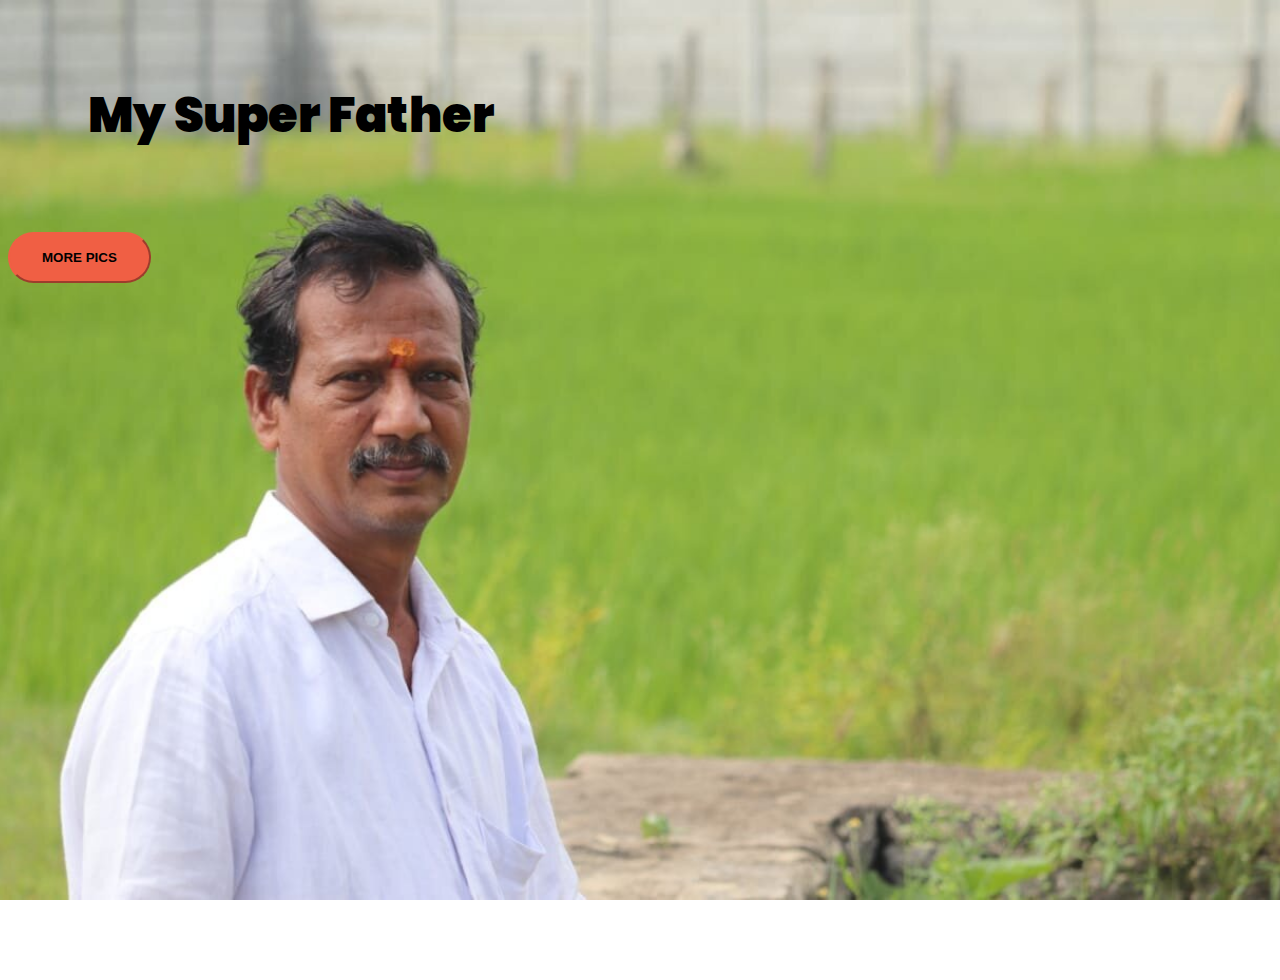
<file: index.html>
<!doctype html>
	<html>
	<head>
	 <title>Bootstrap</title>
		
		<meta name="viewport" content="width=device-width, initial-scale=1, shrink-to-fit=no">
	
	  <link href="https://cdn.jsdelivr.net/npm/bootstrap@5.0.1/dist/css/bootstrap.min.css" rel="stylesheet" integrity="sha384-+0n0xVW2eSR5OomGNYDnhzAbDsOXxcvSN1TPprVMTNDbiYZCxYbOOl7+AMvyTG2x" crossorigin="anonymous">

	  <link rel="preconnect" href="https://fonts.gstatic.com">
      <link href="https://fonts.googleapis.com/css2?family=Poppins:wght@100&display=swap" rel="stylesheet">

      <link rel="stylesheet" type="text/css" href="style3.css">
	</head>

	<body>
	

 <div class="container d-flex justify-content-end h-100">
 	<div class="row">
      <header class="text-center col-12">
        <h1 class="text-uppercase"><strong>My Super Father</strong></h1>
      </header>
      <section class="text-center col-12">
        <a href="index1.html"> <button class="btn btn-primary btn-xl"><strong>More Pics</strong></button></a>
      </section>
     </div>
 </div>



    <!--   <a href="Fatherpics.html"><strong><h2>More Pics</h2></strong></a>
 -->
  

<script src="https://cdn.jsdelivr.net/npm/bootstrap@5.0.1/dist/js/bootstrap.bundle.min.js" integrity="sha384-gtEjrD/SeCtmISkJkNUaaKMoLD0//ElJ19smozuHV6z3Iehds+3Ulb9Bn9Plx0x4" crossorigin="anonymous"></script>

	</body>
	
	</html>
</file>
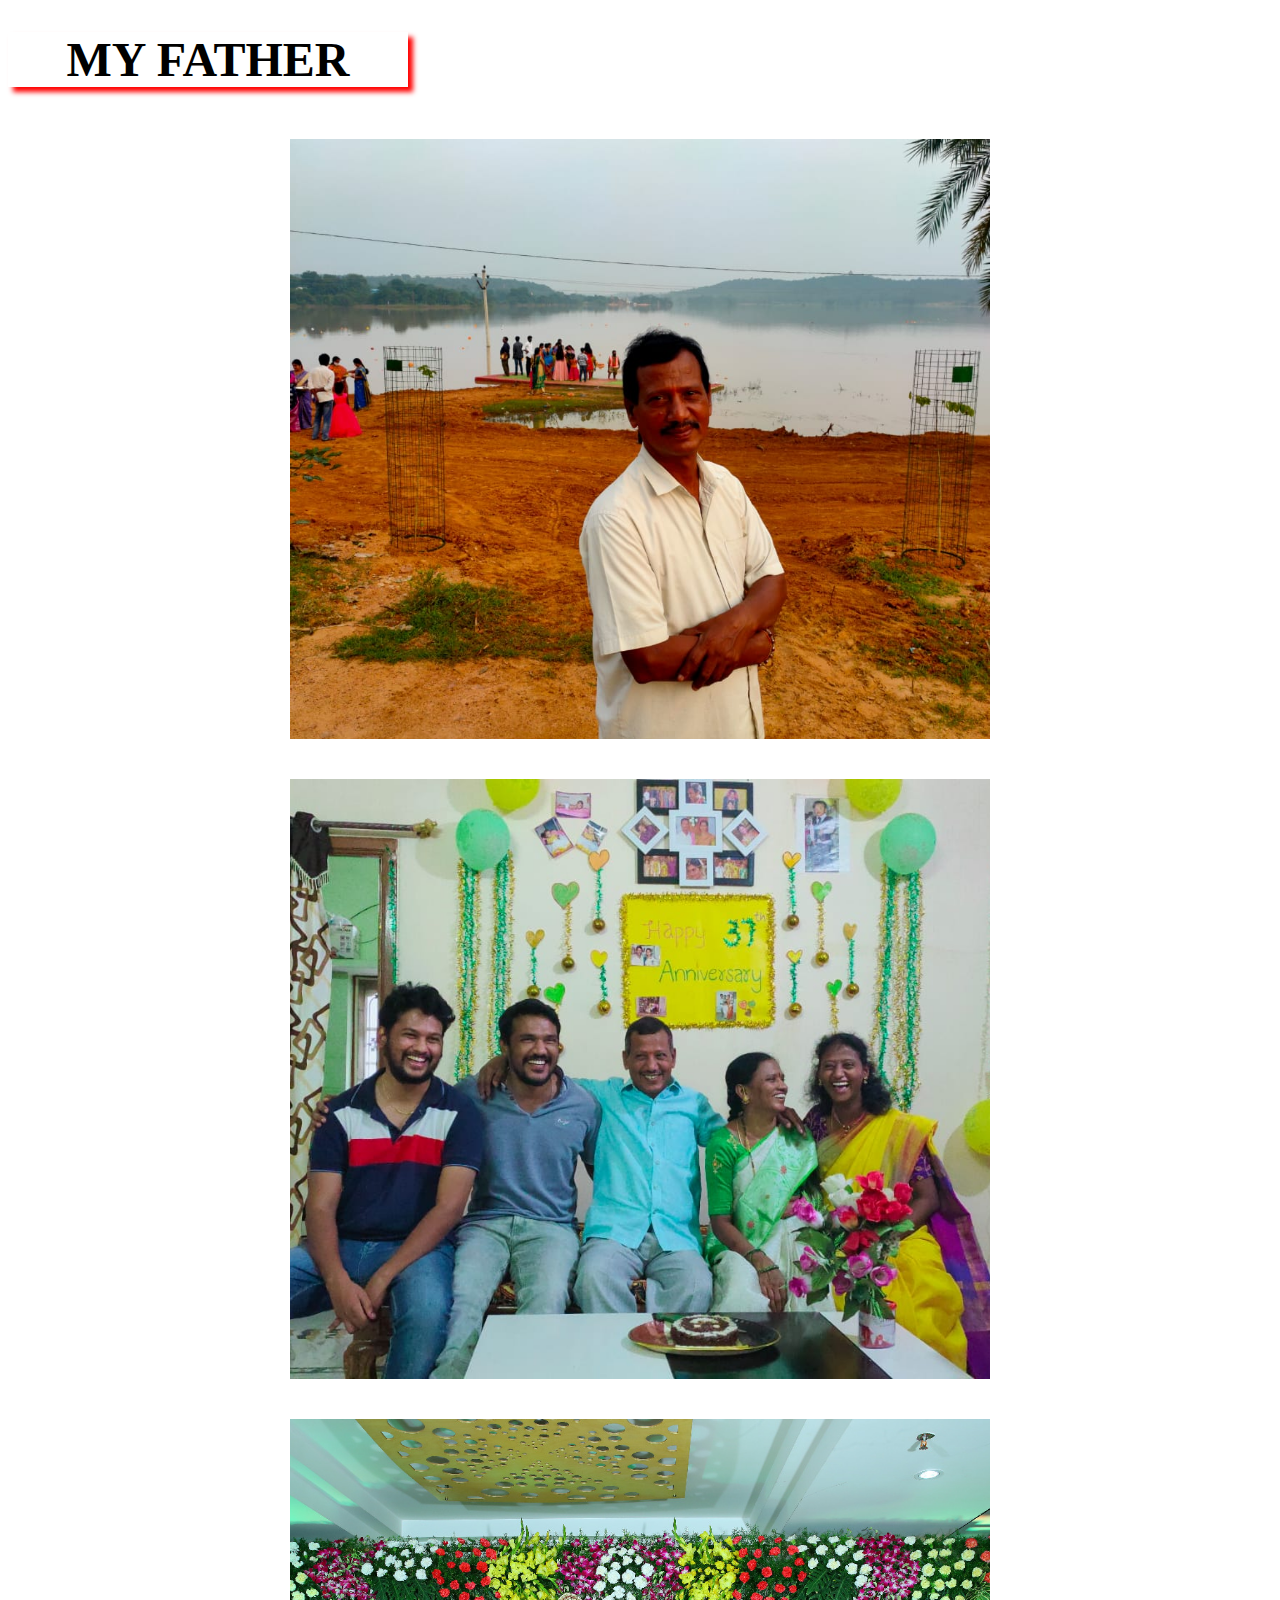
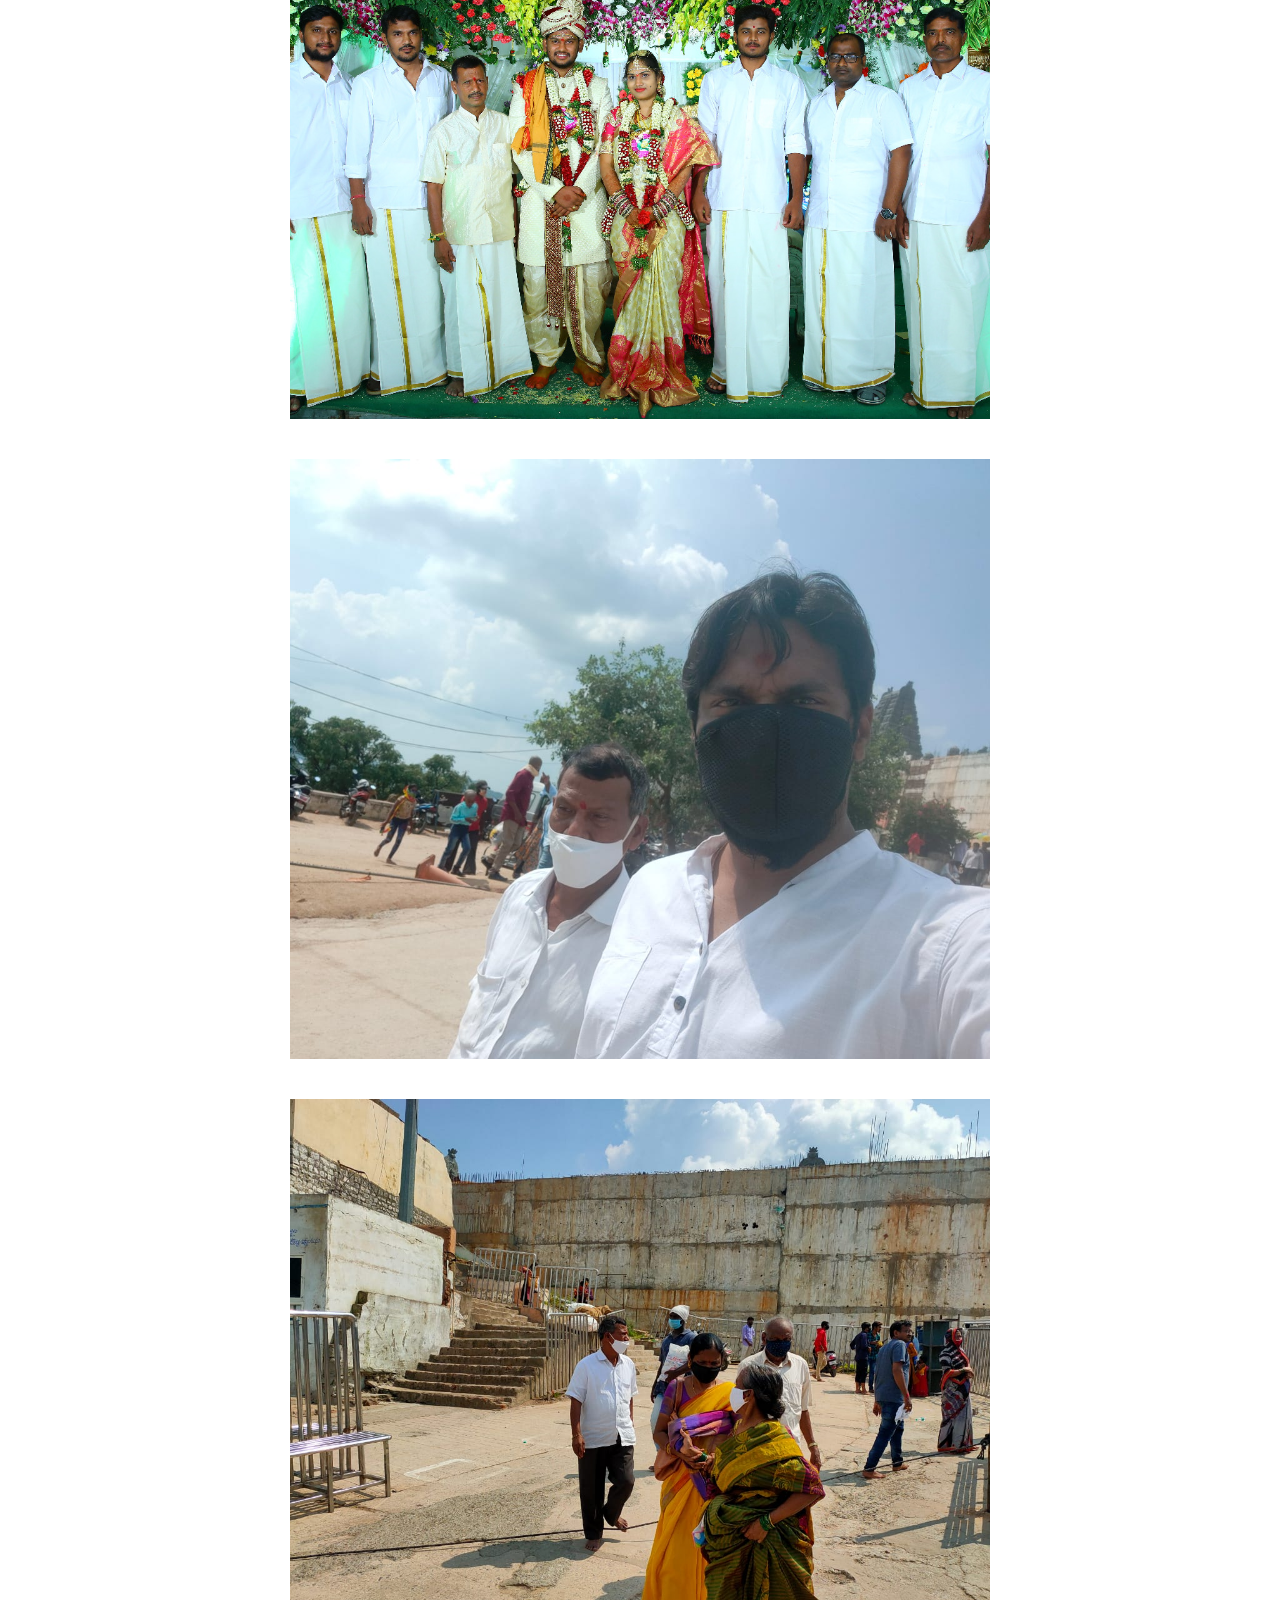
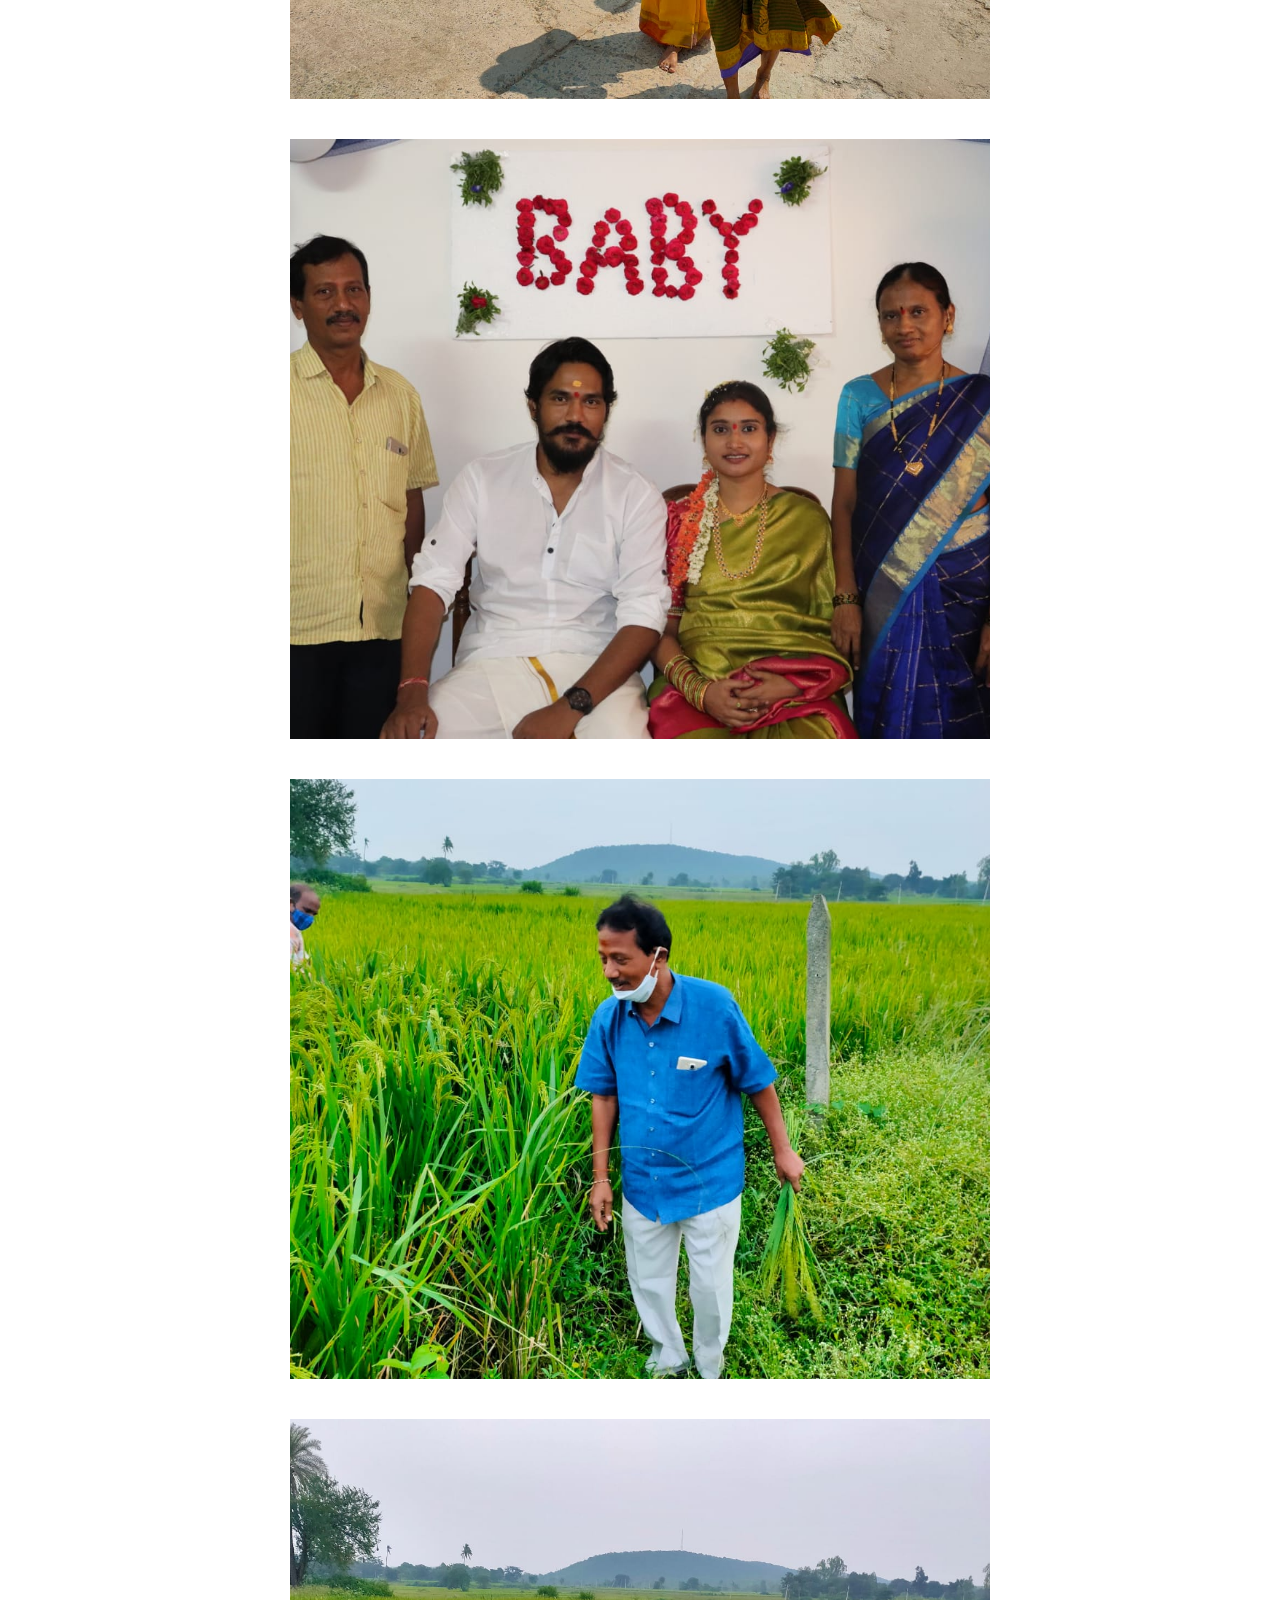
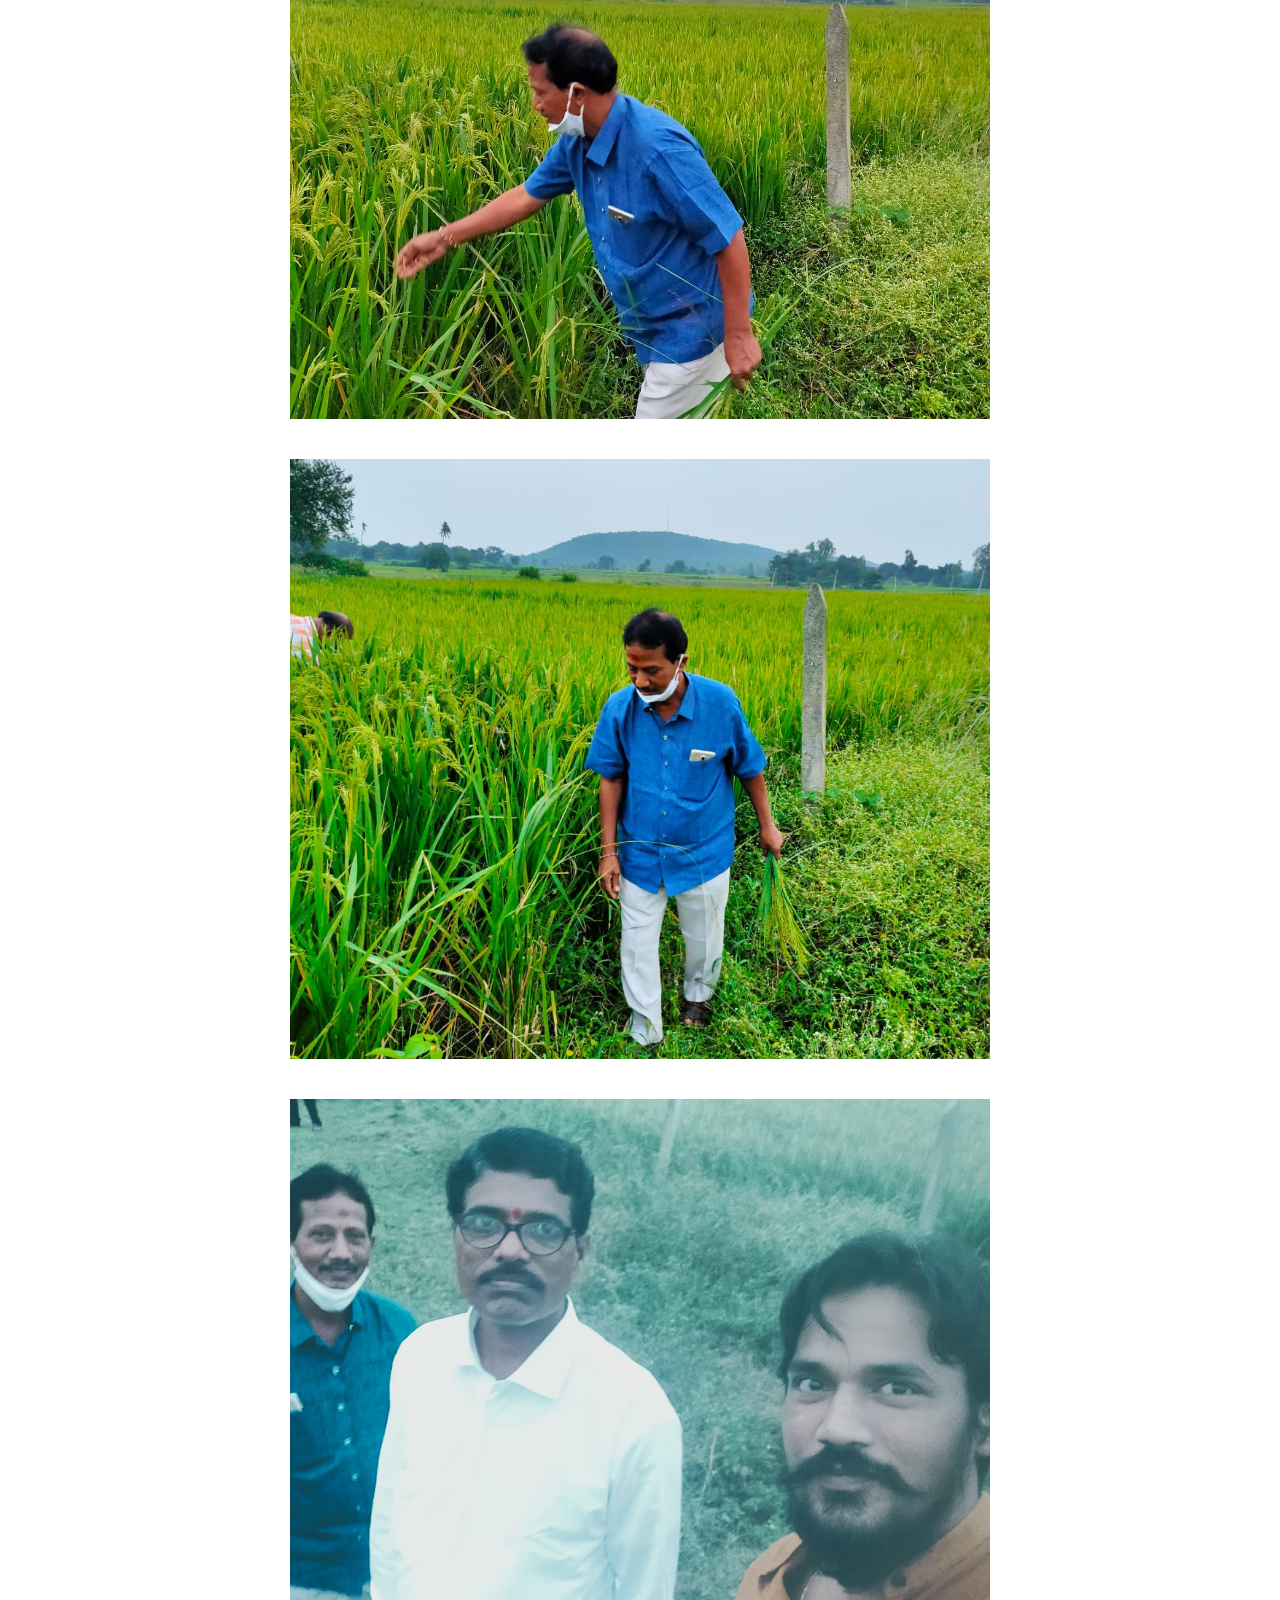
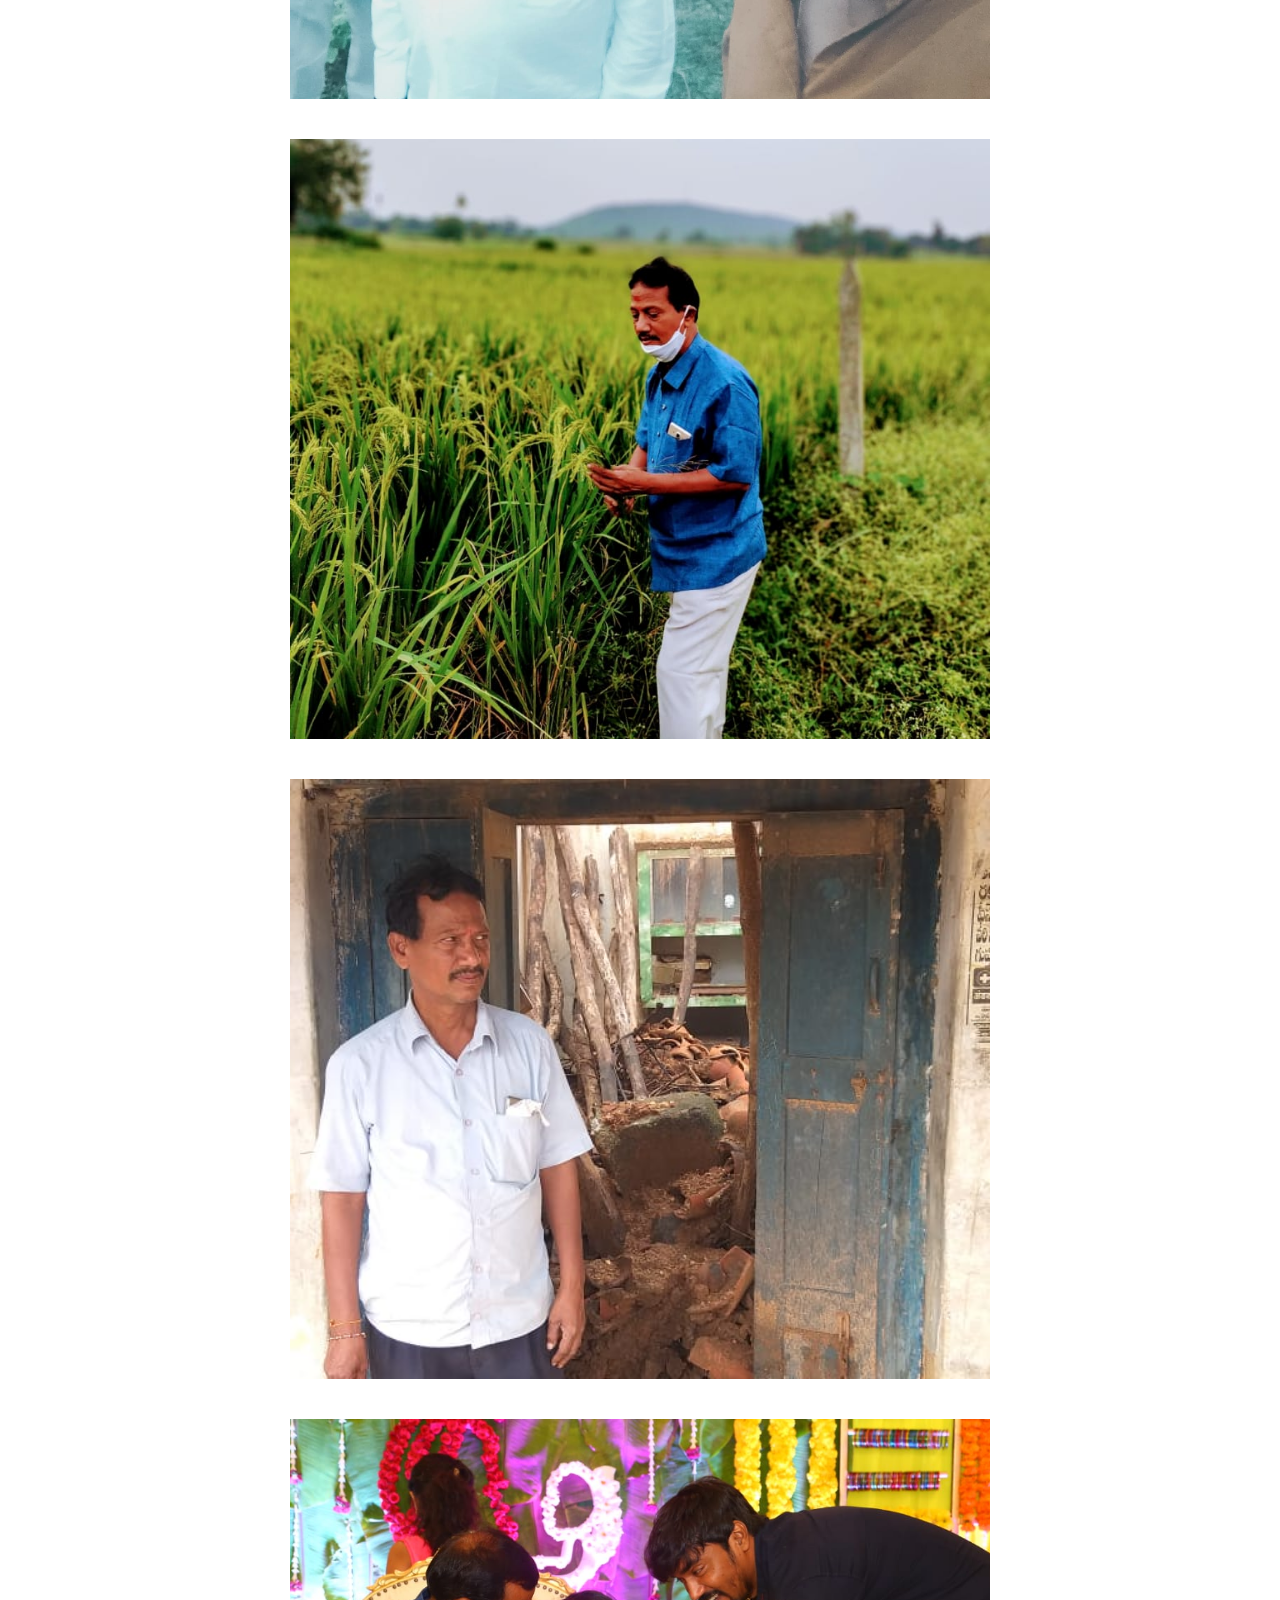
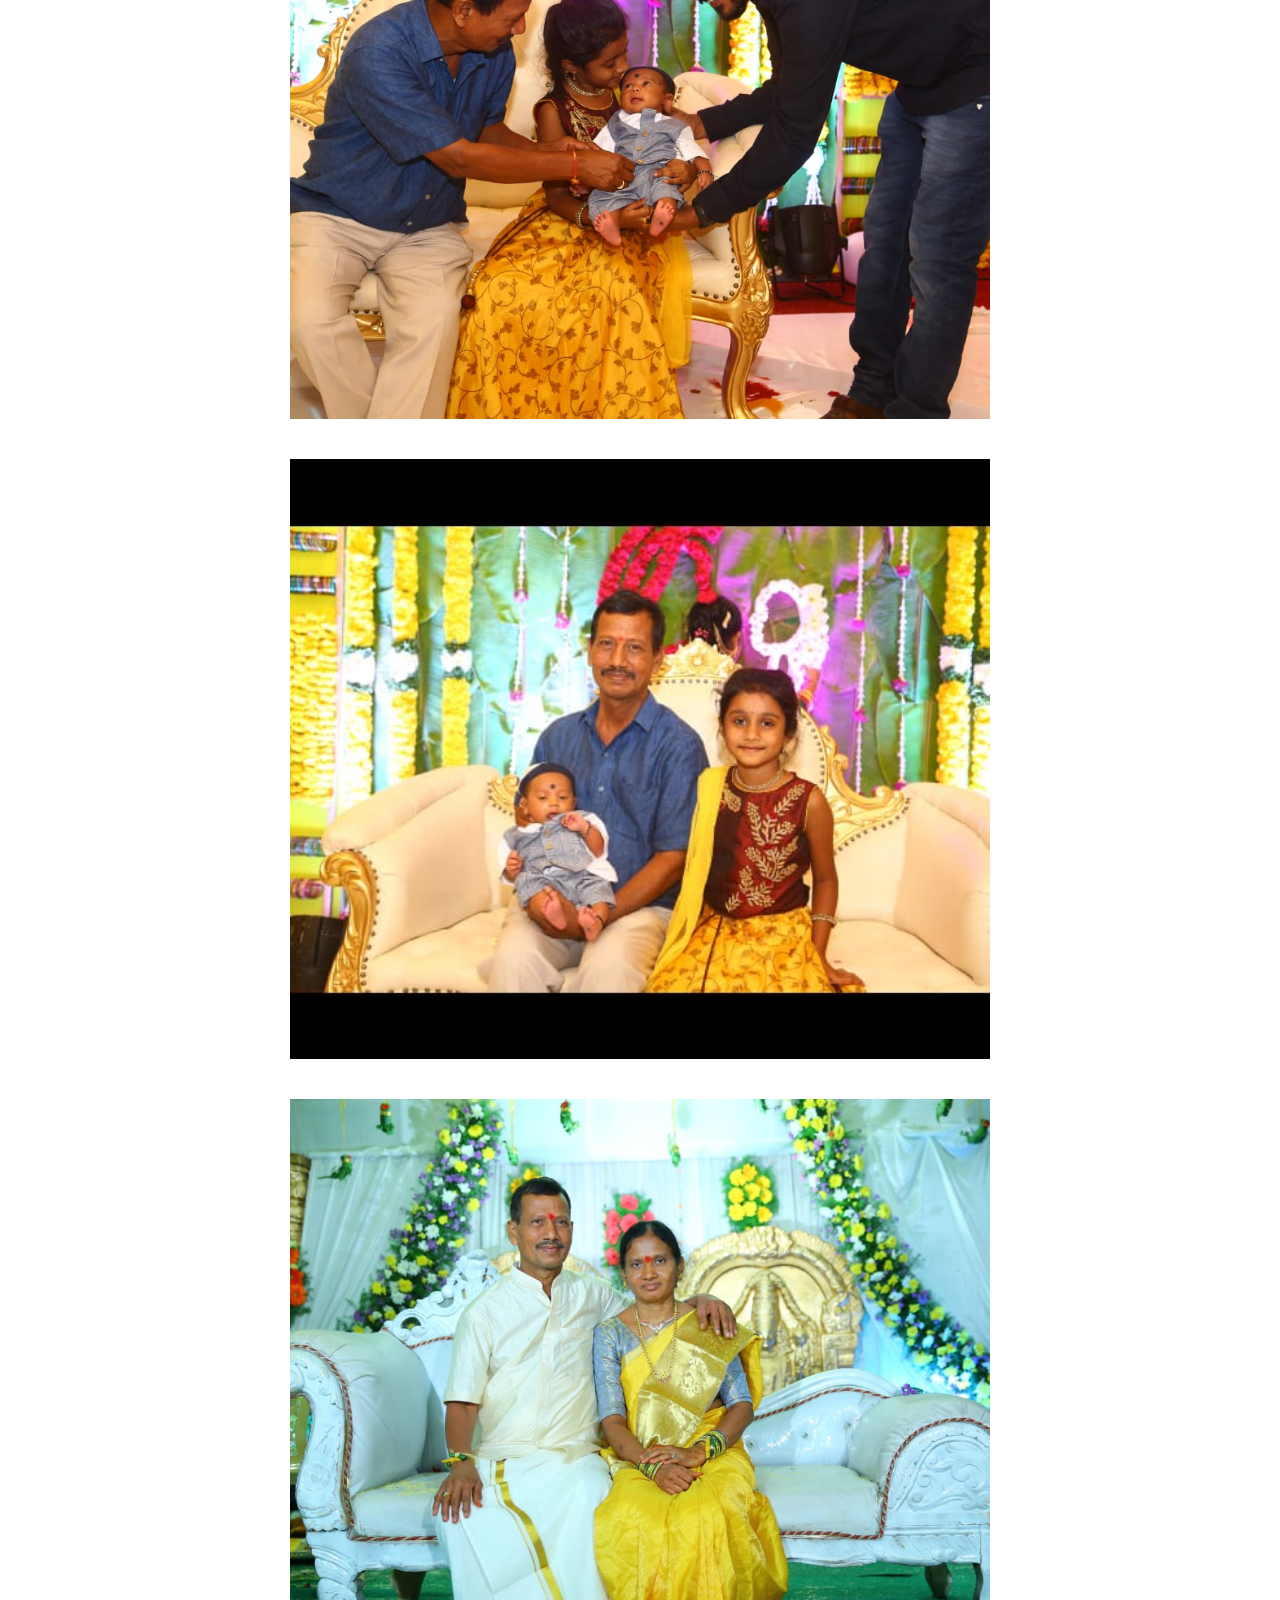
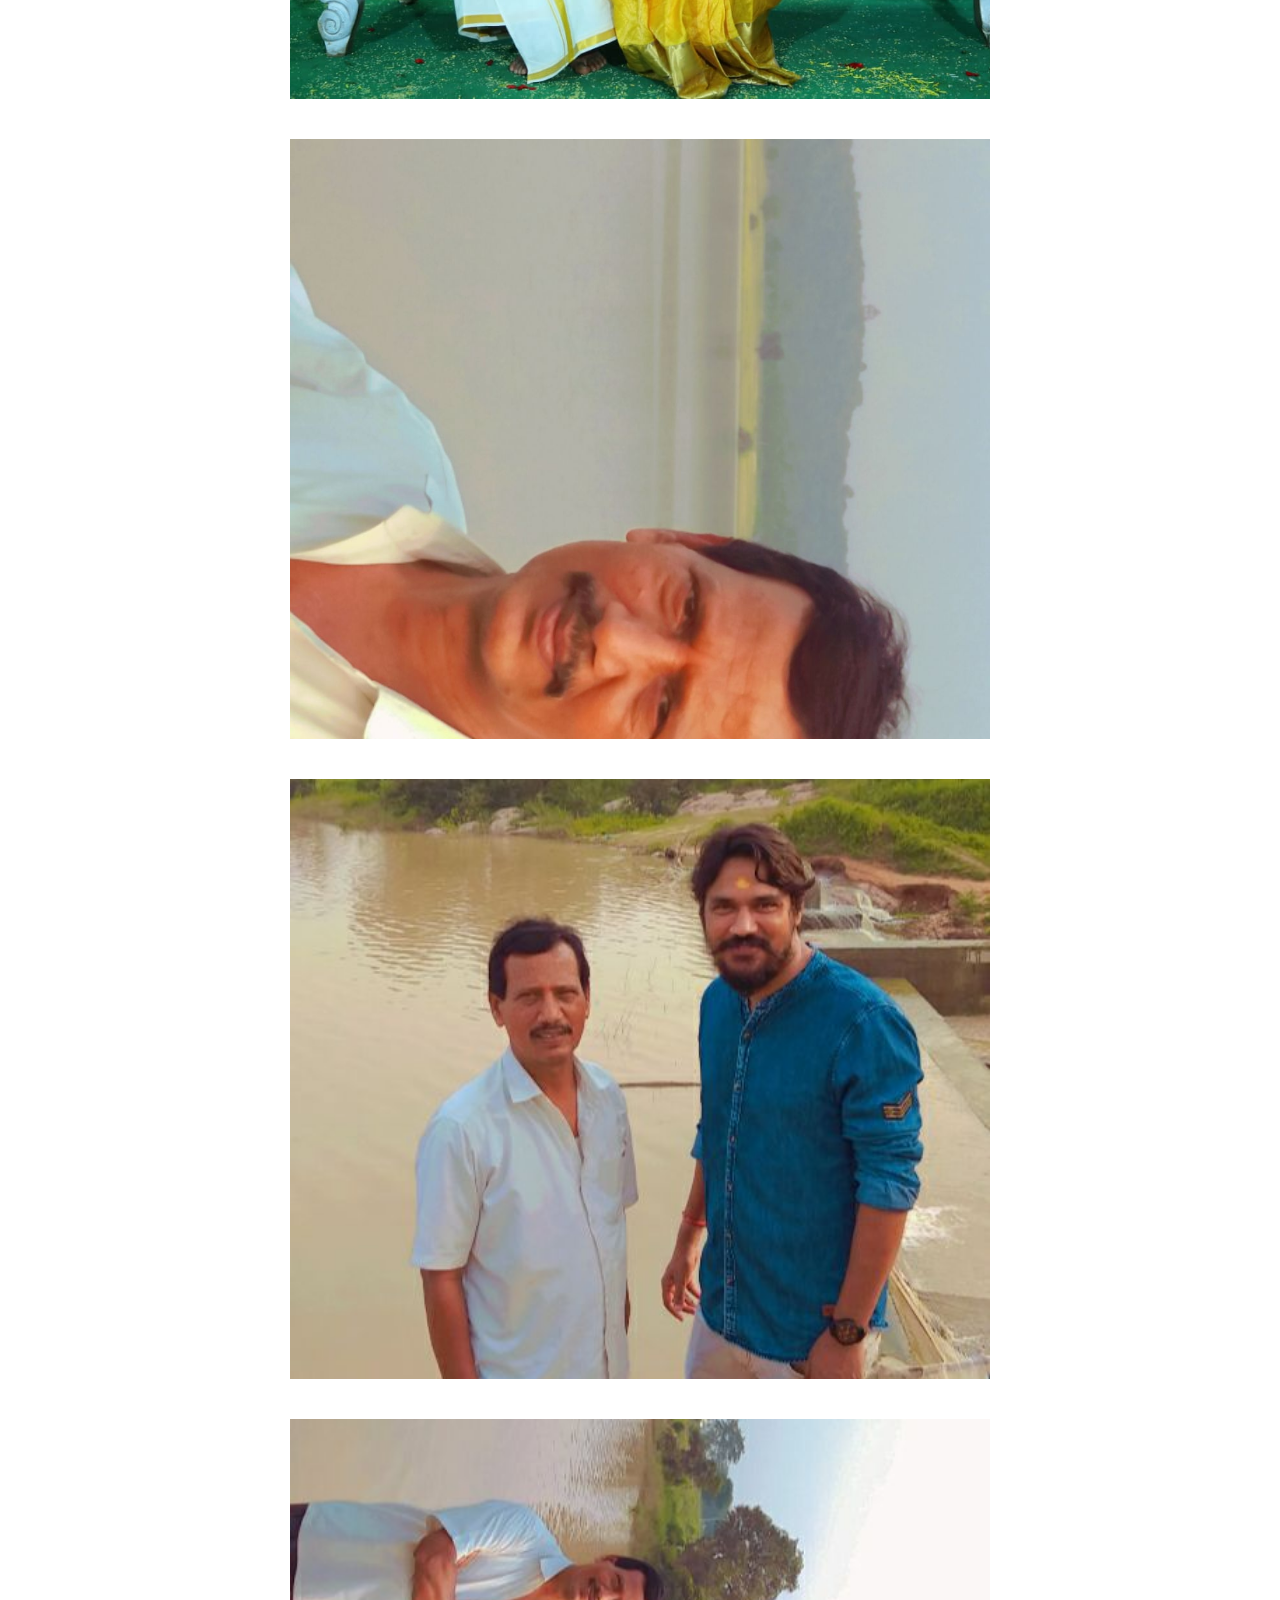
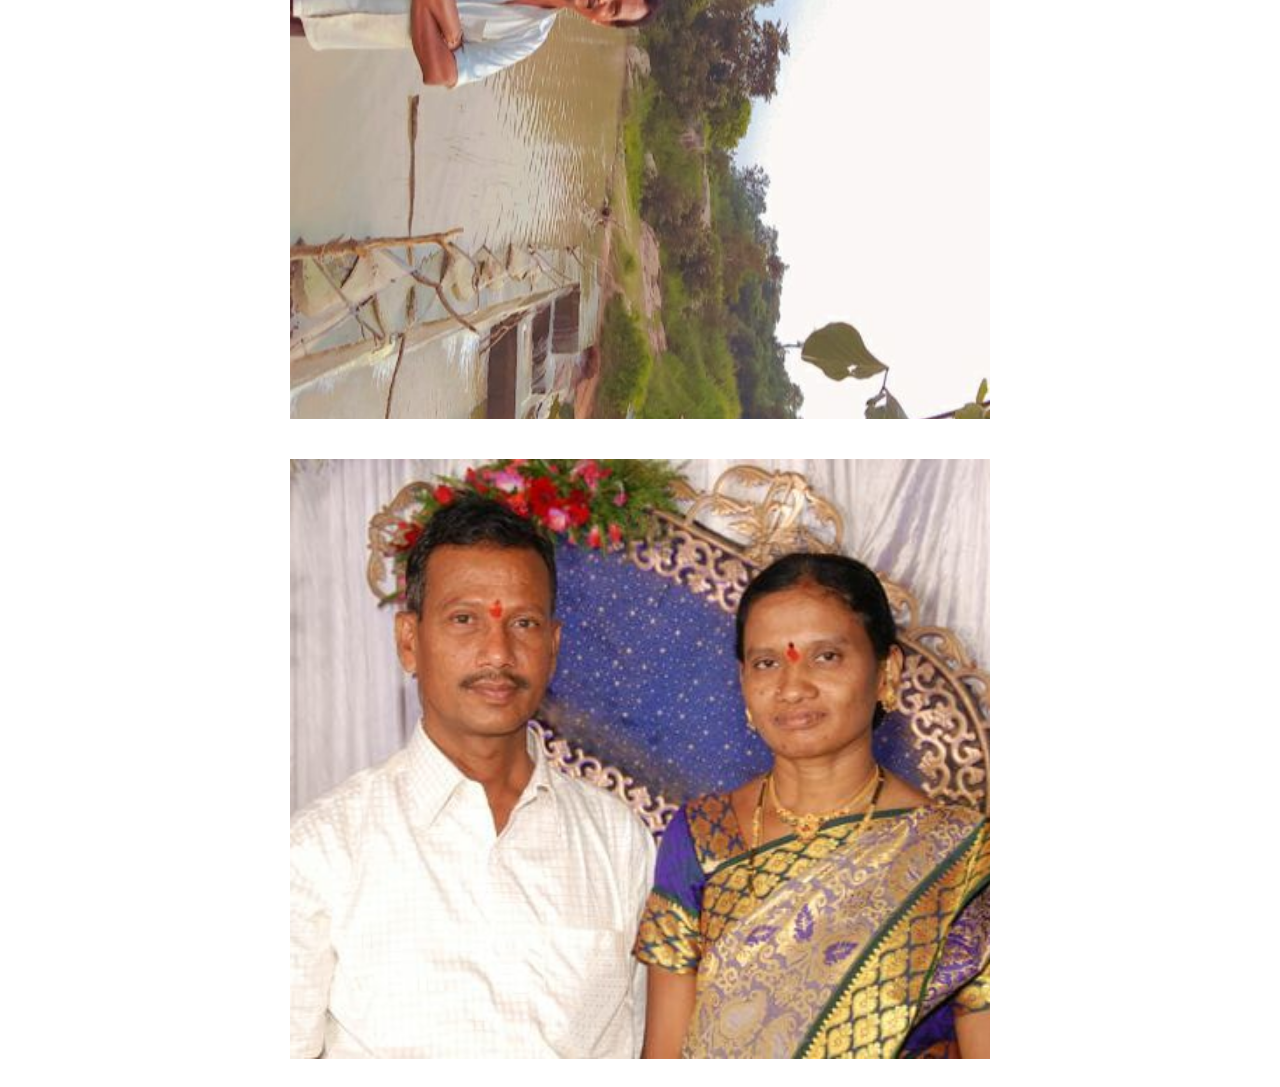
<file: index1.html>
<!doctype html>
<html>

<head>
<title>CSS</title>
<link rel="stylesheet" type="text/css" href="style.css">
</head>

<body>

<h1>MY FATHER</h1>


<div class="container">

	<img src="dad1.jpeg">
	<img src="dad2.jpeg">
	<img src="dad3.jpeg">
	<img src="dad4.jpeg">
	<img src="dad5.jpeg">
	<img src="dad6.jpeg">
	<img src="dad7.jpeg">
	<img src="dad8.jpeg">
	<img src="dad9.jpeg">
	<img src="dad10.jpeg">
	<img src="dad11.jpeg">
	<img src="dad12.jpeg">
	<img src="dad13.jpeg">
	<img src="dad14.jpeg">
	<img src="dad15.jpeg">
	<img src="dad16.jpeg">
	<img src="dad17.jpeg">
	<img src="dad18.jpeg">
	<img src="dad19.jpeg">
	

</div>
</body>
</html>
</file>
<file: style3.css>
body, html {

     width: 100%;
     height: 100%;
	font-family: 'Poppins', sans-serif;
      background: url(Father.jpg) no-repeat center center fixed; 
  -webkit-background-size: cover;
  -moz-background-size: cover;
  -o-background-size: cover;
  background-size: cover;

}


h1{
     font-size: 3rem;
     font-weight: 60px;
     color: rgba (0, 0, 200, 3.0);
     margin: 80px;
}



.btn-xl { 

     padding: 1rem 2rem;
     font-weight: 700;
     border-radius: 300px;
     text-transform: uppercase; 
      }
.btn-primary{
     background-color: #F05f44;
     border-color: #F05f44;
}

.btn-primary:hover{
     background-color: #ee4b08;
     border-color: #ee4b08;
     border-width: 4px;
}
</file>
<file: style.css>
h1{
	font-family: fantasy;
	text-align: center;
	font-size: 3em;
	border-bottom: 5px rgba(255, 0, 0, 1.0);
	border-right:5px rgba(255, 0, 0, 1.0); 
	width: 400px;
	box-shadow: 5px 5px 5px rgba(255, 0, 0, 1.0);
	text-decoration: none;

	/*border: 5px solid darkred;
	text-align: center;*/
	/*border-bottom: 5px solid darkred;*/
/*	width: 400px;
*/	/*border-right: 5px solid ;darkred*/
}
 	
 	h2{ 
 		font-family: fantasy;
	text-align: center;
	font-size: 3em;
	border-bottom: 5px rgba(255, 0, 0, 1.0);
	border-right:5px rgba(255, 0, 0, 1.0); 
	width: 400px;
	box-shadow: 5px 5px 5px rgba(255, 0, 0, 1.0);
	text-decoration: none

 	}

        

.container{

	display: flex;
	flex-wrap: wrap;
	justify-content: center;
}

img{
	width: 700px;
	height: 600px;
	object-fit: cover;
	margin: 20px;
	transition: all 1s;
}

img:hover {
    transform:scale(1.3) ;

}
</file>
